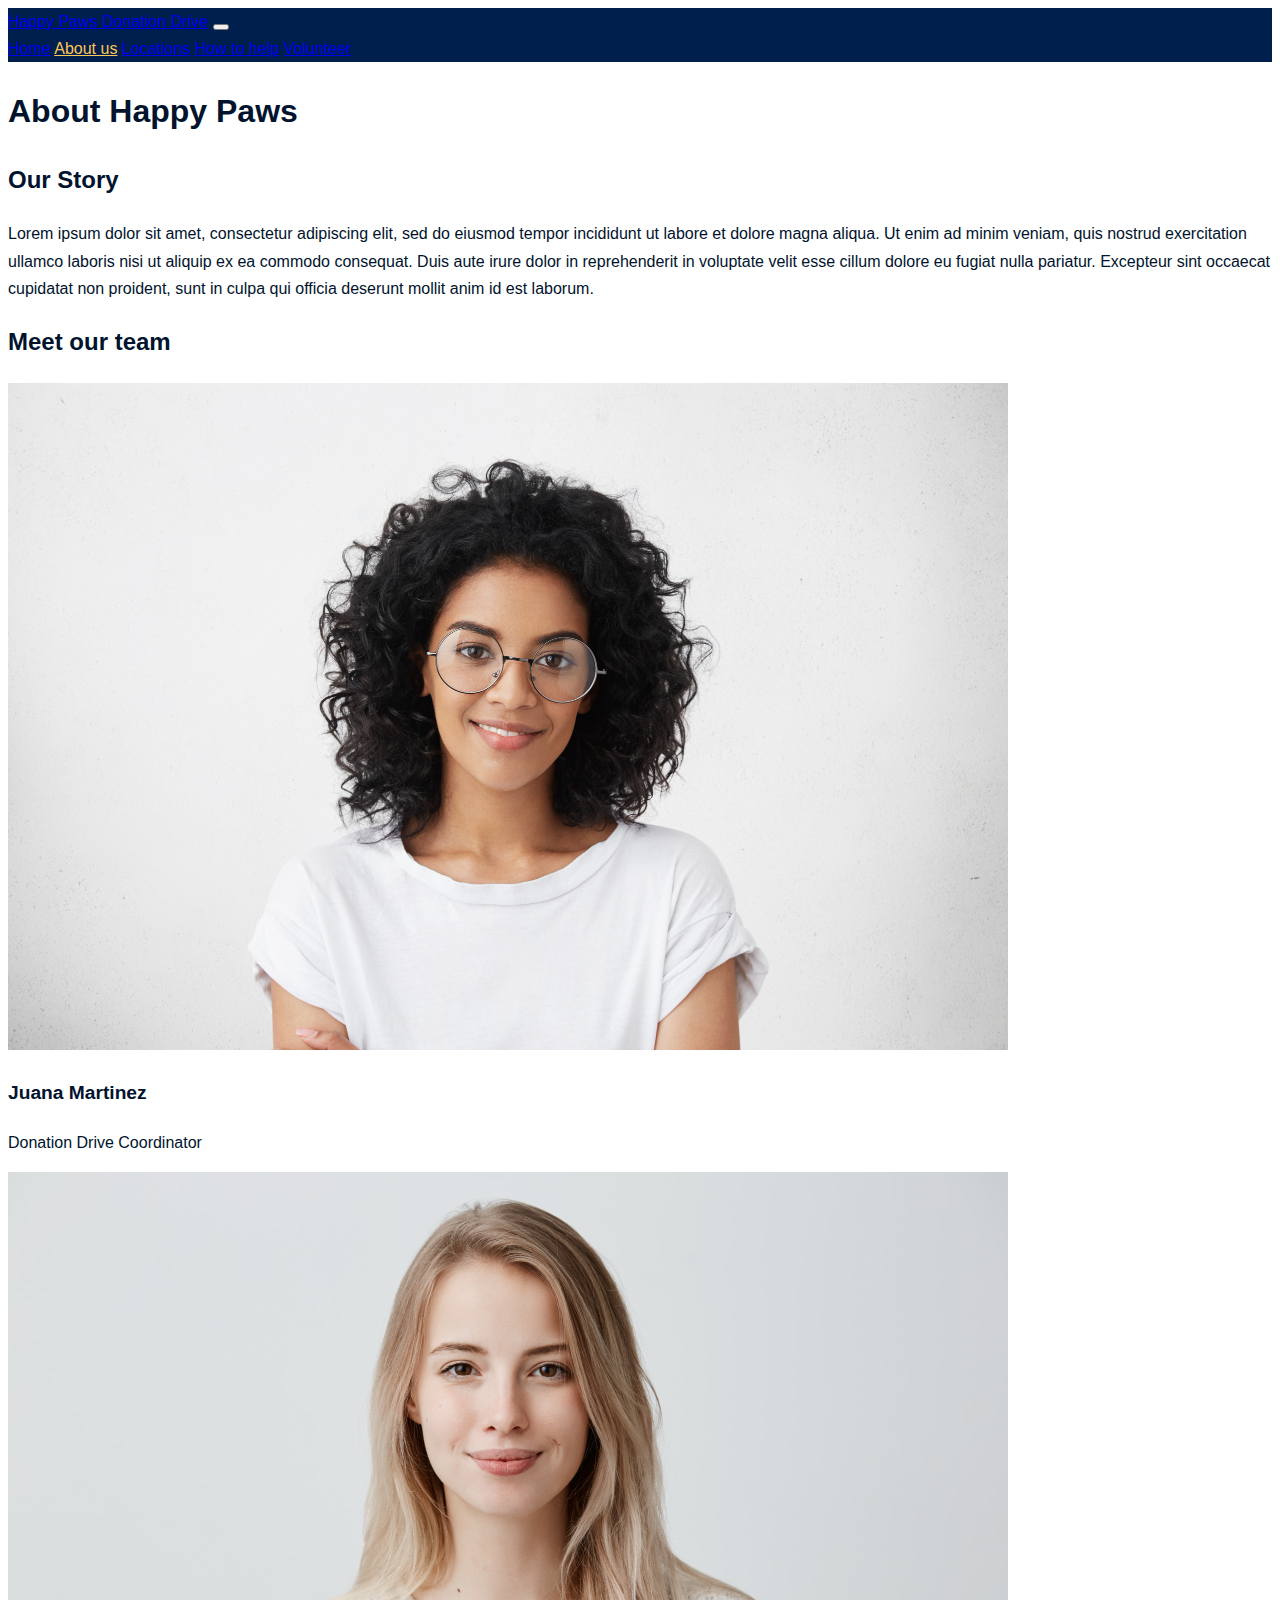
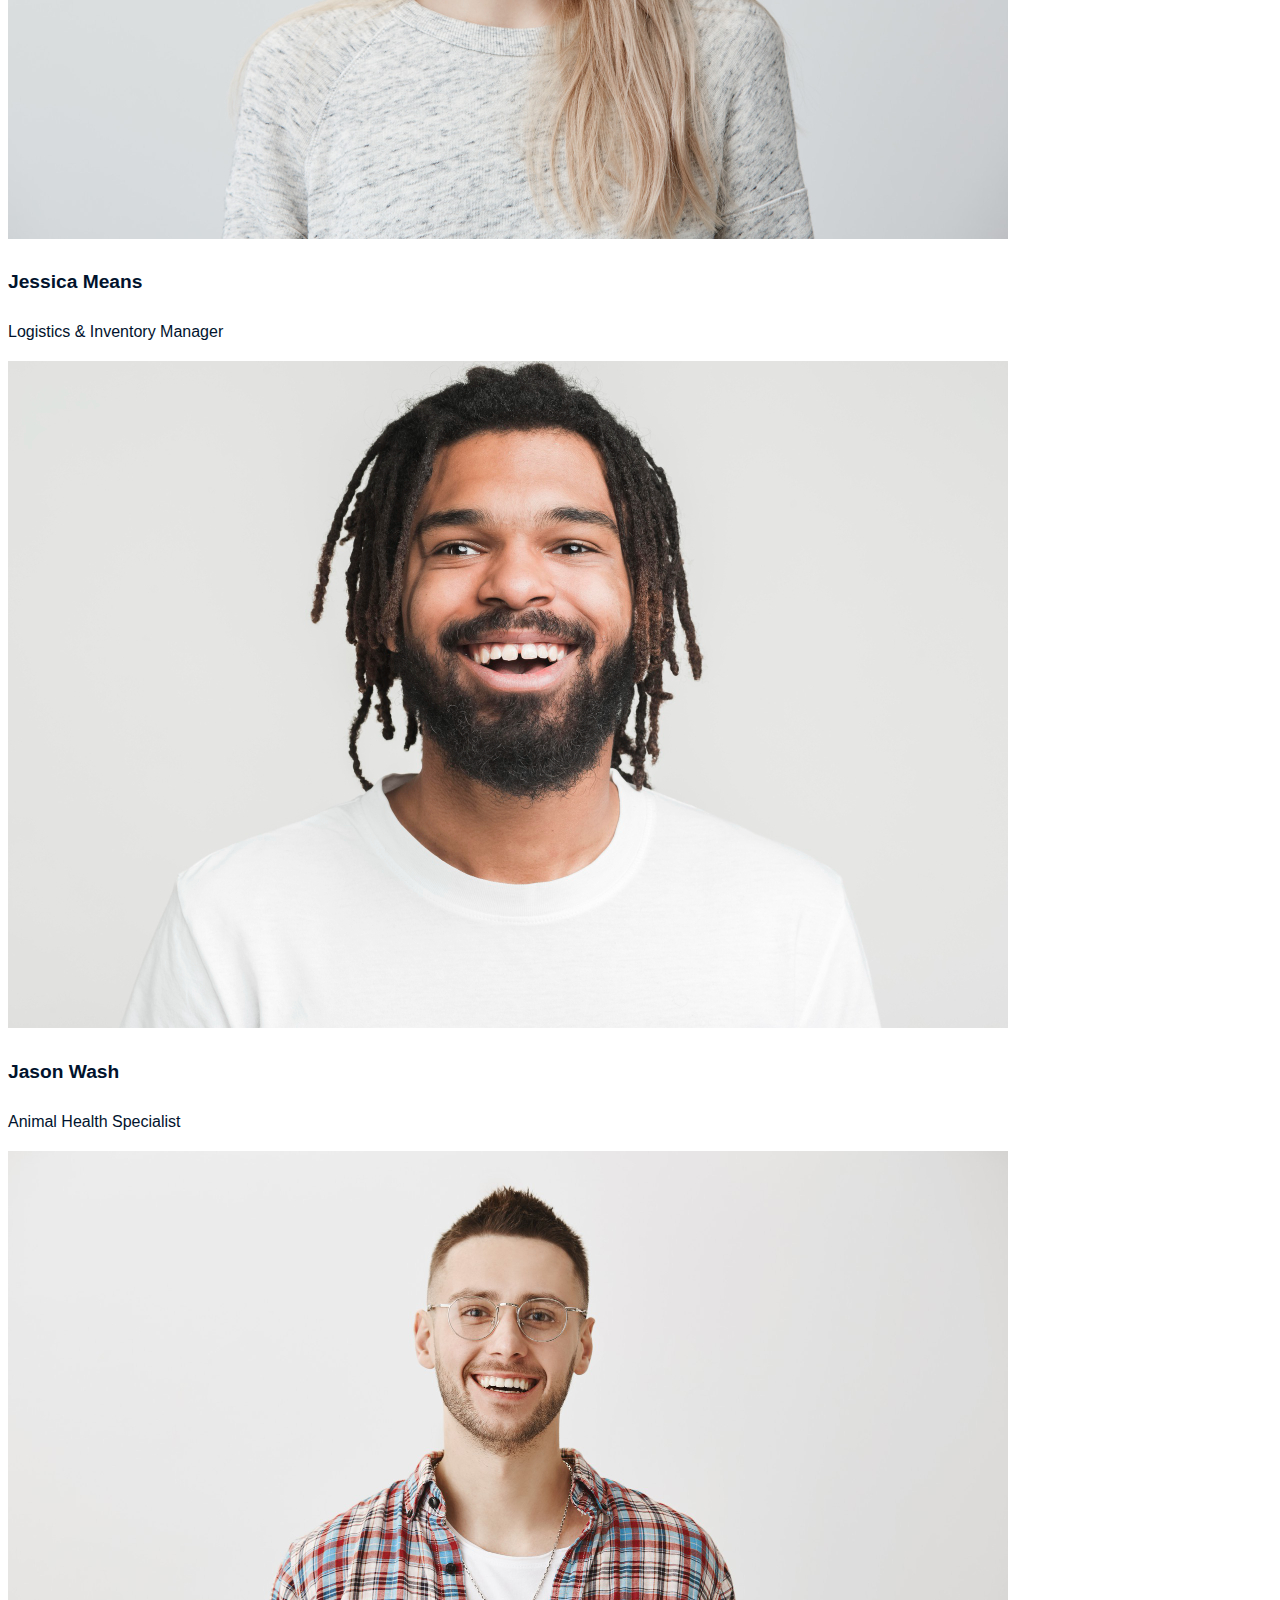
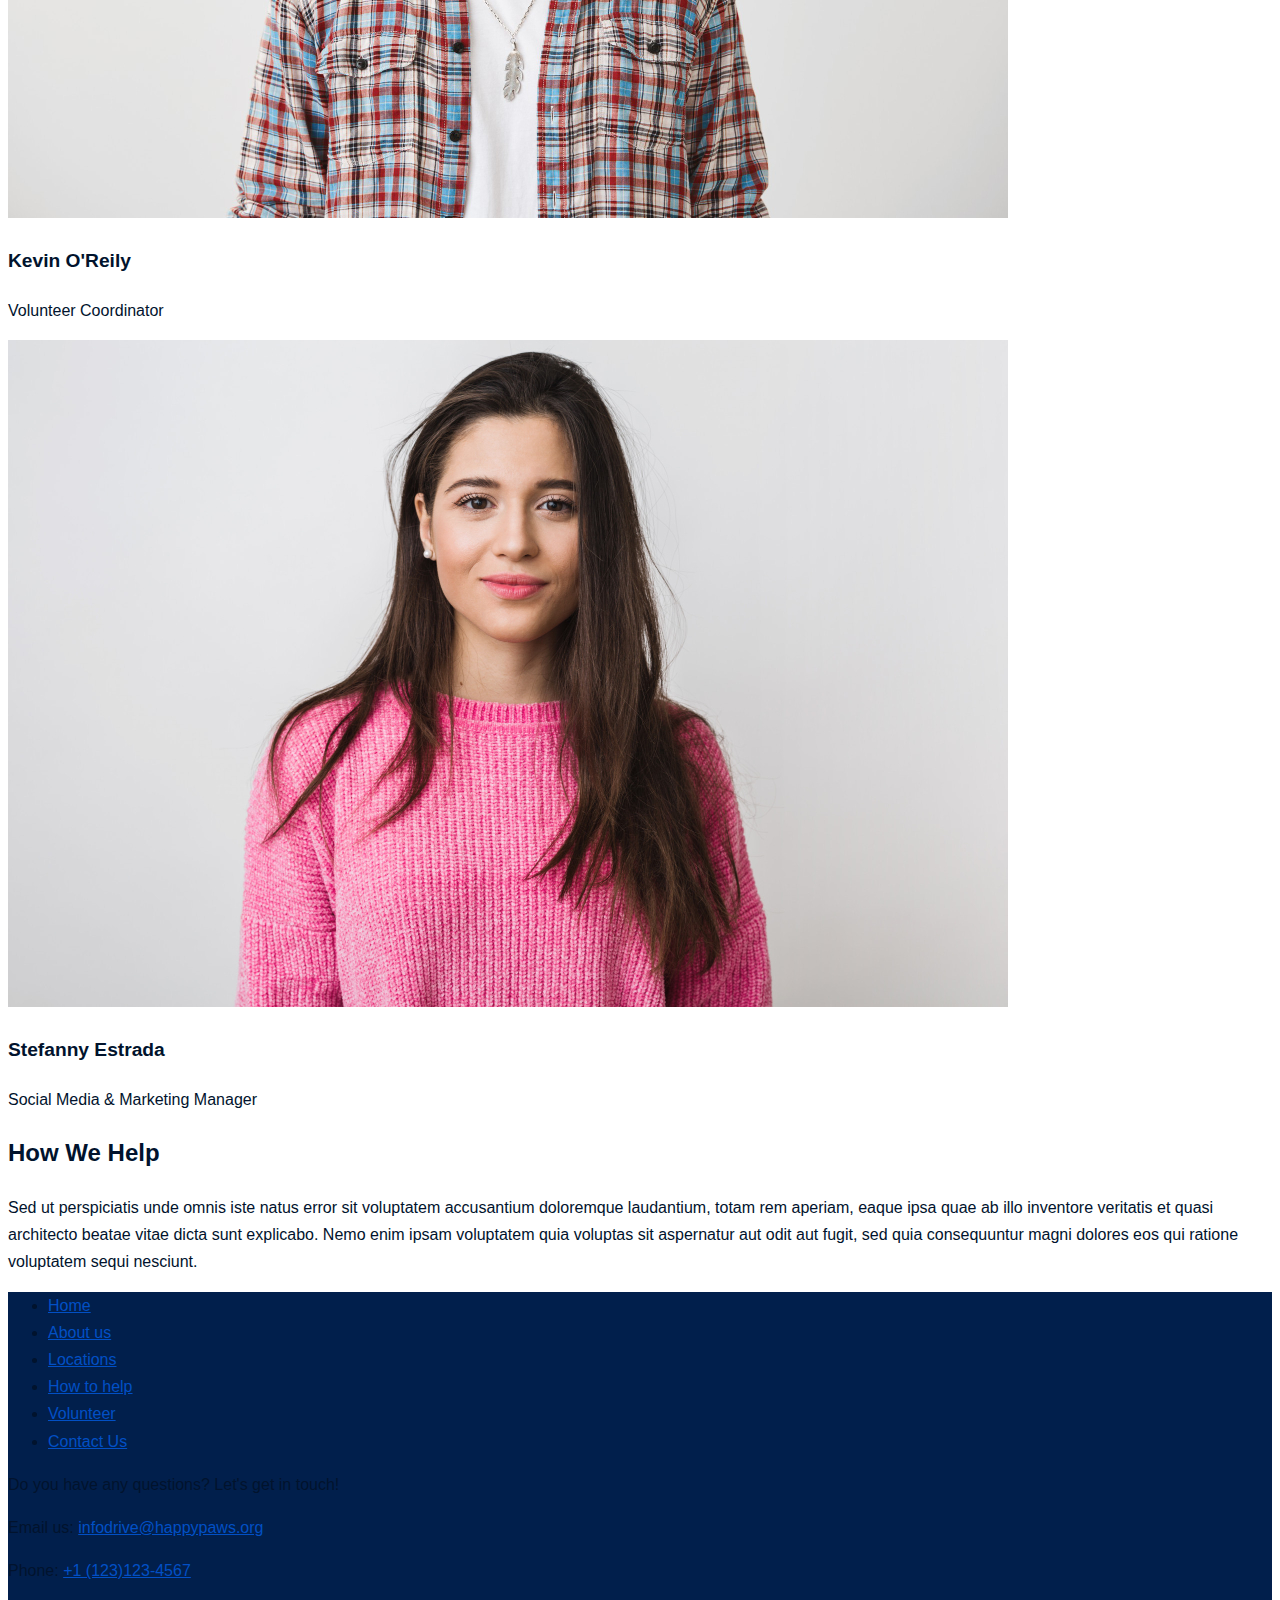
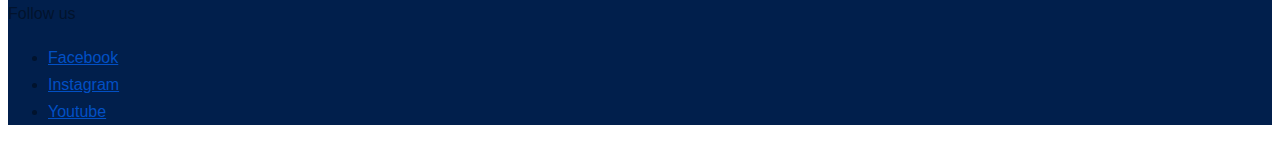
<file: about.html>
<!DOCTYPE html>
<html lang="en">
<head>
    <meta charset="UTF-8">
    <meta name="viewport" content="width=device-width, initial-scale=1.0">
    <title>Document</title>

    <link href="https://cdn.jsdelivr.net/npm/bootstrap@5.3.8/dist/css/bootstrap.min.css" rel="stylesheet" integrity="sha384-sRIl4kxILFvY47J16cr9ZwB07vP4J8+LH7qKQnuqkuIAvNWLzeN8tE5YBujZqJLB" crossorigin="anonymous">

    <link rel="stylesheet" href="css/styles.css"/>
</head>
<body>
  <!-- HEADER -->
    <header>
        <nav class="navbar navbar-expand-lg bg-dark navbar-dark">
            <div class="container">
                <a class="navbar-brand" href="index.html">Happy Paws Donation Drive</a>
                <button class="navbar-toggler" type="button" data-bs-toggle="collapse" data-bs-target="#navbarNavAltMarkup" aria-controls="navbarNavAltMarkup" aria-expanded="false" aria-label="Toggle navigation">
                    <span class="navbar-toggler-icon"></span>
                </button>
                <div class="collapse navbar-collapse justify-content-end" id="navbarNavAltMarkup">
                    <div class="navbar-nav">
                        <a class="nav-link" href="index.html">Home</a>
                        <a class="nav-link active" aria-current="page" href="about.html">About us</a>
                        <a class="nav-link" href="locations.html">Locations</a>
                        <a class="nav-link" href="how_Help.html">How to help</a>
                        <a class="nav-link" href="volunteer.html">Volunteer</a>
                    </div>
                </div>
            </div>
        </nav> 
    </header>
    
    <!-- MAIN CONTENT -->
    <main>
        <h1 class="text-center py-3">About Happy Paws</h1>
        <!-- OUR STORY-->
        <section id="Our-Story" class="py-3">
            <div class="container">
                <div class="row">
                    <div class="col">
                        <h2>Our Story</h2>
                        <p>Lorem ipsum dolor sit amet, consectetur adipiscing elit, sed do eiusmod tempor incididunt ut labore et dolore magna aliqua. Ut enim ad minim veniam, quis nostrud exercitation ullamco laboris nisi ut aliquip ex ea commodo consequat. Duis aute irure dolor in reprehenderit in voluptate velit esse cillum dolore eu fugiat nulla pariatur. Excepteur sint occaecat cupidatat non proident, sunt in culpa qui officia deserunt mollit anim id est laborum.</p>
                    </div>
                </div>
            </div>
        </section>
       
        <!-- OUR TEAM-->
        <section id="Our-team" class="">
            <div class="container">
                <h2>Meet our team</h2>
                <div class="row row-cols-1 row-cols-md-2 row-cols-lg-3 g-4">
                    <!-- Card1 1-->
                    <div class="col">
                        <div class="card">
                            <img src="images/Juana2.jpg" class="card-img-top img-fluid" alt="Juana Martinez">
                            <div class="card-body">
                                <h3 class="card-title">Juana Martinez</h3>
                                <p class="card-text">Donation Drive Coordinator</p>
                            </div> 
                        </div>
                    </div>
                    <!-- Card1 2 -->
                    <div class="col">
                        <div class="card">
                            <img src="images/Jessica2.jpg" class="card-img-top img-fluid" alt="Jessica Means">
                            <div class="card-body">
                                <h3 class="card-title">Jessica Means</h3>
                                <p class="card-text">Logistics & Inventory Manager</p>
                            </div> 
                        </div>    
                    </div>
                    <!-- Card1 3 -->                                
                    <div class="col">
                        <div class="card">
                            <img src="images/Jason2.jpg" class="card-img-top img-fluid" alt="Jason Wash">
                            <div class="card-body">
                                <h3 class="card-title">Jason Wash</h3>
                                <p class="card-text">Animal Health Specialist</p>
                            </div> 
                        </div>     
                    </div>
                    <!-- Card1 4 -->
                    <div class="col">
                        <div class="card">
                            <img src="images/Kevin2.jpg" class="card-img-top img-fluid" alt="Kevin O'Reily">
                            <div class="card-body">
                                <h3 class="card-title">Kevin O'Reily</h3>
                                <p class="card-text">Volunteer Coordinator</p>
                            </div> 
                        </div>
                    </div>
                    <!-- Card1 5 -->
                    <div class="col">
                        <div class="card">
                            <img src="images/Stef2.jpg" class="card-img-top img-fluid" alt="Stefanny Estrada">
                            <div class="card-body">
                                <h3 class="card-title">Stefanny Estrada</h3>
                                <p class="card-text">Social Media & Marketing Manager</p>
                            </div> 
                        </div>
                    </div>
                    
                </div>
            </div>
        </section>

        <!-- HOW WE HELP -->
        <section id="How-we-help" class="py-3">
            <div class="container">
                <div class="row">
                    <div class="col">
                        <h2>How We Help</h2>
                         <p>Sed ut perspiciatis unde omnis iste natus error sit voluptatem accusantium doloremque laudantium, totam rem aperiam, eaque ipsa quae ab illo inventore veritatis et quasi architecto beatae vitae dicta sunt explicabo. Nemo enim ipsam voluptatem quia voluptas sit aspernatur aut odit aut fugit, sed quia consequuntur magni dolores eos qui ratione voluptatem sequi nesciunt. </p>
                    </div>
                </div>
            </div>
        </section>
        
        
    </main>

  <!-- FOOTER -->
  <footer class="footer mt-auto py-3 bg-light navbar-dark text-dark">
    <div class="container">
      <div class="row">
        <div class="nav col-lg-4" id="footer-nav">
          <ul>
            <li><a class="nav-item" href="index.html">Home</a></li>
            <li><a class="nav-item" href="about.html">About us</a></li>
            <li><a class="nav-item" href="locations.html">Locations</a></li>
            <li><a class="nav-item" href="how_Help.html">How to help</a></li>
            <li><a class="nav-item" href="volunteer.html">Volunteer</a></li>
            <li><a class="nav-item" href="contact.html">Contact Us</a></li>
          </ul>
        </div>
        
        <div class="col-lg-4" id="footer-Contact">
          <p>Do you have any questions? Let's get in touch!</p>
          <p>Email us: <a href="mailto:infodrive@happypaws.org">infodrive@happypaws.org</a></p>
          <p>Phone: <a href="tel:1231234567">+1 (123)123-4567 </a></p>
        </div>

        <div class="col-lg-4">
          <p>Follow us</p>
          <ul>
            <li><a href="https://www.facebook.com">Facebook</a></li>
            <li><a href="https://www.Instagram.com">Instagram</a></li>
            <li><a href="https://www.youtube.com">Youtube</a></li>
          </ul> 
        </div>

      </div>
    </div>
  </footer>
    <script defer src="https://cdn.jsdelivr.net/npm/bootstrap@5.3.8/dist/js/bootstrap.bundle.min.js" integrity="sha384-FKyoEForCGlyvwx9Hj09JcYn3nv7wiPVlz7YYwJrWVcXK/BmnVDxM+D2scQbITxI" crossorigin="anonymous"></script>
</body>
</html>
</file>
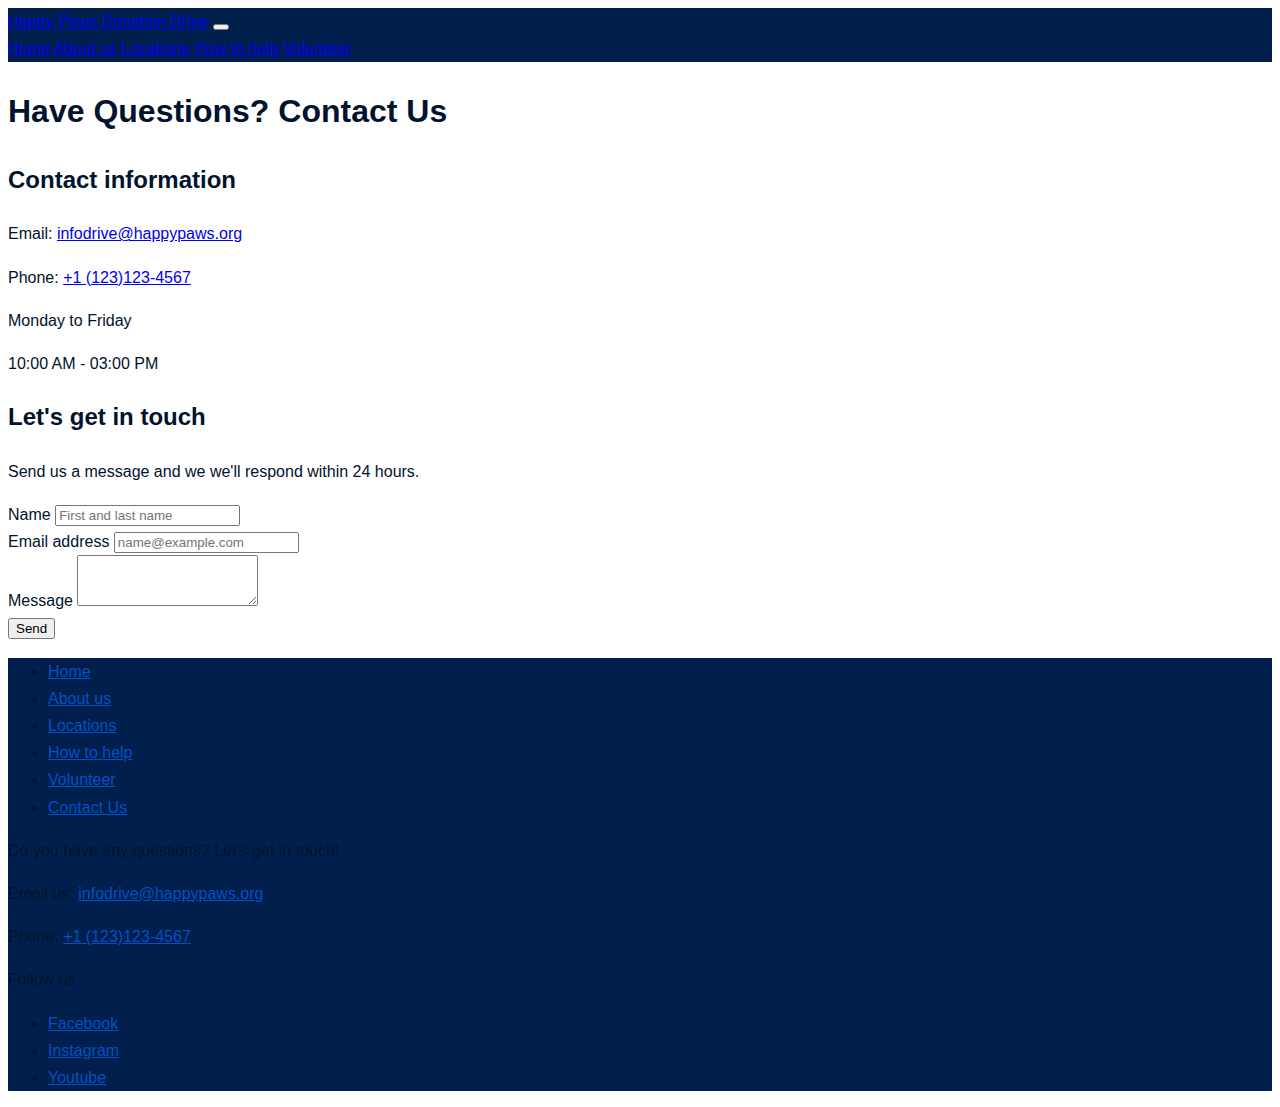
<file: contact.html>
<!DOCTYPE html>
<html lang="en">
<head>
    <meta charset="UTF-8">
    <meta name="viewport" content="width=device-width, initial-scale=1.0">
    <title>Document</title>
    
    <link href="https://cdn.jsdelivr.net/npm/bootstrap@5.3.8/dist/css/bootstrap.min.css" rel="stylesheet" integrity="sha384-sRIl4kxILFvY47J16cr9ZwB07vP4J8+LH7qKQnuqkuIAvNWLzeN8tE5YBujZqJLB" crossorigin="anonymous">

    <link rel="stylesheet" href="css/styles.css"/>
</head>
<body>
  <!-- HEADER -->
    <header>
        <nav class="navbar navbar-expand-lg bg-dark navbar-dark">
            <div class="container">
                <a class="navbar-brand" href="index.html">Happy Paws Donation Drive</a>
                <button class="navbar-toggler" type="button" data-bs-toggle="collapse" data-bs-target="#navbarNavAltMarkup" aria-controls="navbarNavAltMarkup" aria-expanded="false" aria-label="Toggle navigation">
                    <span class="navbar-toggler-icon"></span>
                </button>
                <div class="collapse navbar-collapse justify-content-end" id="navbarNavAltMarkup">
                    <div class="navbar-nav">
                        <a class="nav-link" href="index.html">Home</a>
                        <a class="nav-link" href="about.html">About us</a>
                        <a class="nav-link" href="locations.html">Locations</a>
                        <a class="nav-link" href="how_Help.html">How to help</a>
                        <a class="nav-link" href="volunteer.html">Volunteer</a>
                    </div>
                </div>
            </div>
        </nav> 
    </header>

    <!-- MAIN CONTENT -->
    <main>
        <h1 class="text-center py-3">Have Questions? Contact Us</h1>
        <section class="py-3">
            <div class="container">
                <div class="row">
                    <div class="col-12 col-sm-6 bg-body-secondary">
                        <h2>Contact information</h2>
                        <p>Email: <a href="mailto:infodrive@happypaws.org">infodrive@happypaws.org</a></p>
                        <p>Phone: <a href="tel:1231234567">+1 (123)123-4567 </a></p>
                        <p>Monday to Friday</p>
                        <p>10:00 AM - 03:00 PM</p>
                        
                        <h2>Let's get in touch</h2>
                        <p>Send us a message and we we'll respond within 24 hours.</p>
                    </div>

                    <div class="col-12 col-sm-6">
                        <div class="mb-3">
                            <label for="NameInput" class="form-label">Name</label>
                            <input type="text" class="form-control" id="NameInput" placeholder="First and last name">
                        </div>

                        <div class="mb-3">
                            <label for="EmailInput" class="form-label">Email address</label>
                            <input type="email" class="form-control" id="EmailInput" placeholder="name@example.com">
                        </div>
                            
                        <div class="mb-3">
                            <label for="exampleFormControlTextarea1" class="form-label">Message</label>
                            <textarea class="form-control" id="exampleFormControlTextarea1" rows="3"></textarea>
                        </div>

                        <input type="submit" value="Send">
                    </div>
                </div>
            </div>
        </section>
        

        

        


    </main>

  <!-- FOOTER -->
  <footer class="footer mt-auto py-3 bg-light navbar-dark text-dark">
    <div class="container">
      <div class="row">
        <div class="nav col-lg-4" id="footer-nav">
          <ul>
            <li><a class="nav-item" href="index.html">Home</a></li>
            <li><a class="nav-item" href="about.html">About us</a></li>
            <li><a class="nav-item" href="locations.html">Locations</a></li>
            <li><a class="nav-item" href="how_Help.html">How to help</a></li>
            <li><a class="nav-item" href="volunteer.html">Volunteer</a></li>
            <li><a class="nav-item" href="contact.html">Contact Us</a></li>
          </ul>
        </div>

        <div class="col-lg-4" id="footer-Contact">
          <p>Do you have any questions? Let's get in touch!</p>
          <p>Email us: <a href="mailto:infodrive@happypaws.org">infodrive@happypaws.org</a></p>
          <p>Phone: <a href="tel:1231234567">+1 (123)123-4567 </a></p>
        </div>

        <div class="col-lg-4">
          <p>Follow us</p>
          <ul>
            <li><a href="https://www.facebook.com">Facebook</a></li>
            <li><a href="https://www.Instagram.com">Instagram</a></li>
            <li><a href="https://www.youtube.com">Youtube</a></li>
          </ul> 
        </div>

      </div>
    </div>
  </footer>
<script defer src="https://cdn.jsdelivr.net/npm/bootstrap@5.3.8/dist/js/bootstrap.bundle.min.js" integrity="sha384-FKyoEForCGlyvwx9Hj09JcYn3nv7wiPVlz7YYwJrWVcXK/BmnVDxM+D2scQbITxI" crossorigin="anonymous"></script>
</body>
</html>
</file>
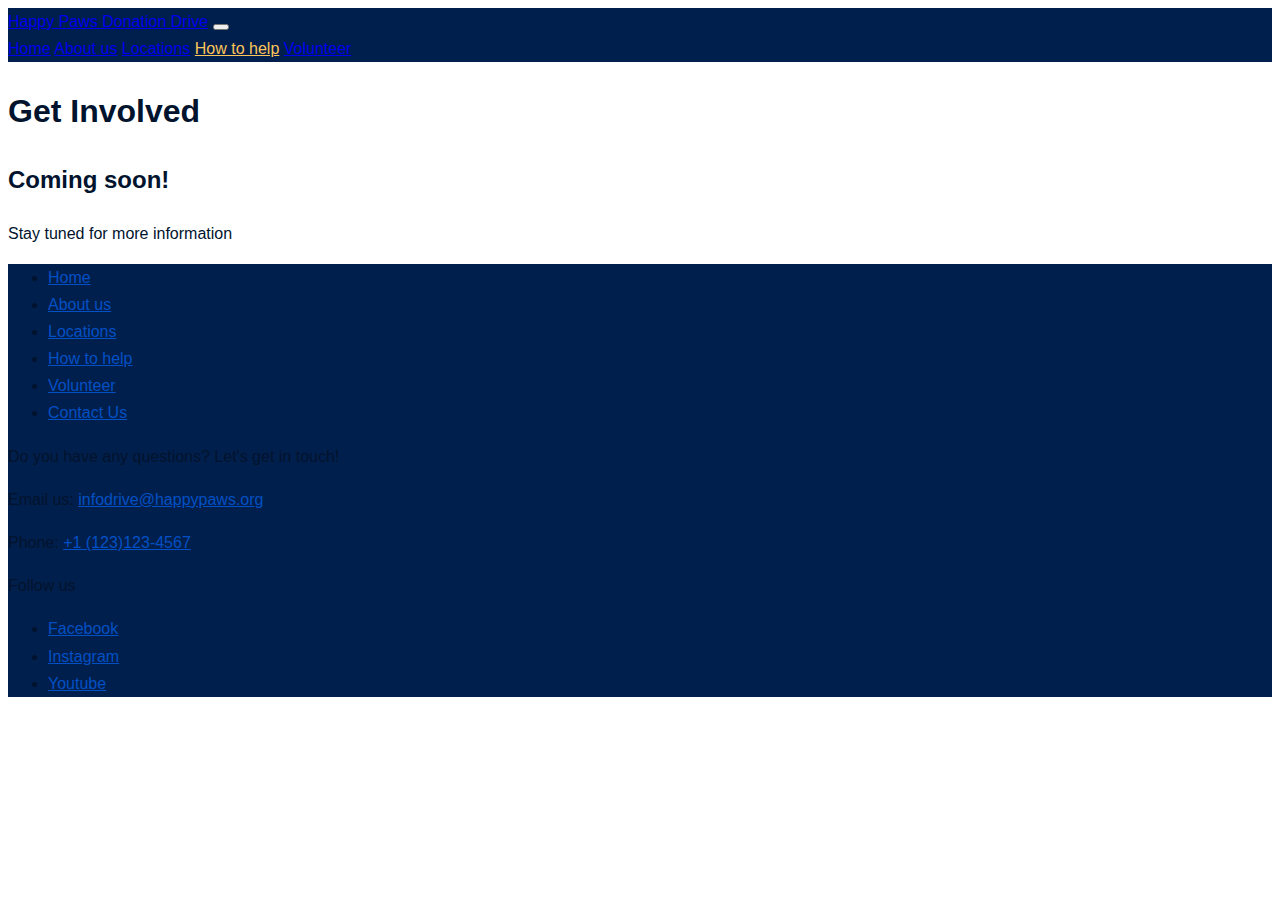
<file: how_Help.html>
<!DOCTYPE html>
<html lang="en">
<head>
    <meta charset="UTF-8">
    <meta name="viewport" content="width=device-width, initial-scale=1.0">
    <title>Document</title>
    
    <link href="https://cdn.jsdelivr.net/npm/bootstrap@5.3.8/dist/css/bootstrap.min.css" rel="stylesheet" integrity="sha384-sRIl4kxILFvY47J16cr9ZwB07vP4J8+LH7qKQnuqkuIAvNWLzeN8tE5YBujZqJLB" crossorigin="anonymous">

    <link rel="stylesheet" href="css/styles.css"/>
</head>
<body>
  <!-- HEADER -->
    <header>
        <nav class="navbar navbar-expand-lg bg-dark navbar-dark">
            <div class="container">
                <a class="navbar-brand" href="index.html">Happy Paws Donation Drive</a>
                <button class="navbar-toggler" type="button" data-bs-toggle="collapse" data-bs-target="#navbarNavAltMarkup" aria-controls="navbarNavAltMarkup" aria-expanded="false" aria-label="Toggle navigation">
                    <span class="navbar-toggler-icon"></span>
                </button>
                <div class="collapse navbar-collapse justify-content-end" id="navbarNavAltMarkup">
                    <div class="navbar-nav">
                        <a class="nav-link" href="index.html">Home</a>
                        <a class="nav-link" href="about.html">About us</a>
                        <a class="nav-link" href="locations.html">Locations</a>
                        <a class="nav-link active" aria-current="page" href="how_Help.html">How to help</a>
                        <a class="nav-link" href="volunteer.html">Volunteer</a>
                    </div>
                </div>
            </div>
        </nav> 
    </header>
        
    <main>
        <h1 class="text-center py-3">Get Involved</h1>
        <section>
            
            <div class="container">
                <div class="row">
                    <div class="col">
                        <h2>Coming soon!</h2>
                        <p>Stay tuned for more information</p>
                    </div>
                </div>
            </div>
        </section>
    </main>

  <!-- FOOTER -->
  <footer class="footer py-3 bg-light navbar-dark text-dark">
    <div class="container">
      <div class="row">
        <div class="nav col-lg-4" id="footer-nav">
          <ul>
            <li><a class="nav-item" href="index.html">Home</a></li>
            <li><a class="nav-item" href="about.html">About us</a></li>
            <li><a class="nav-item" href="locations.html">Locations</a></li>
            <li><a class="nav-item" href="how_Help.html">How to help</a></li>
            <li><a class="nav-item" href="volunteer.html">Volunteer</a></li>
            <li><a class="nav-item" href="contact.html">Contact Us</a></li>
          </ul>
        </div>

        <div class="col-lg-4" id="footer-Contact">
          <p>Do you have any questions? Let's get in touch!</p>
          <p>Email us: <a href="mailto:infodrive@happypaws.org">infodrive@happypaws.org</a></p>
          <p>Phone: <a href="tel:1231234567">+1 (123)123-4567 </a></p>
        </div>

        <div class="col-lg-4">
          <p>Follow us</p>
          <ul>
            <li><a href="https://www.facebook.com">Facebook</a></li>
            <li><a href="https://www.Instagram.com">Instagram</a></li>
            <li><a href="https://www.youtube.com">Youtube</a></li>
          </ul> 
        </div>

      </div>
    </div>
  </footer>
  <script defer src="https://cdn.jsdelivr.net/npm/bootstrap@5.3.8/dist/js/bootstrap.bundle.min.js" integrity="sha384-FKyoEForCGlyvwx9Hj09JcYn3nv7wiPVlz7YYwJrWVcXK/BmnVDxM+D2scQbITxI" crossorigin="anonymous"></script>
</body>
</html>
</file>
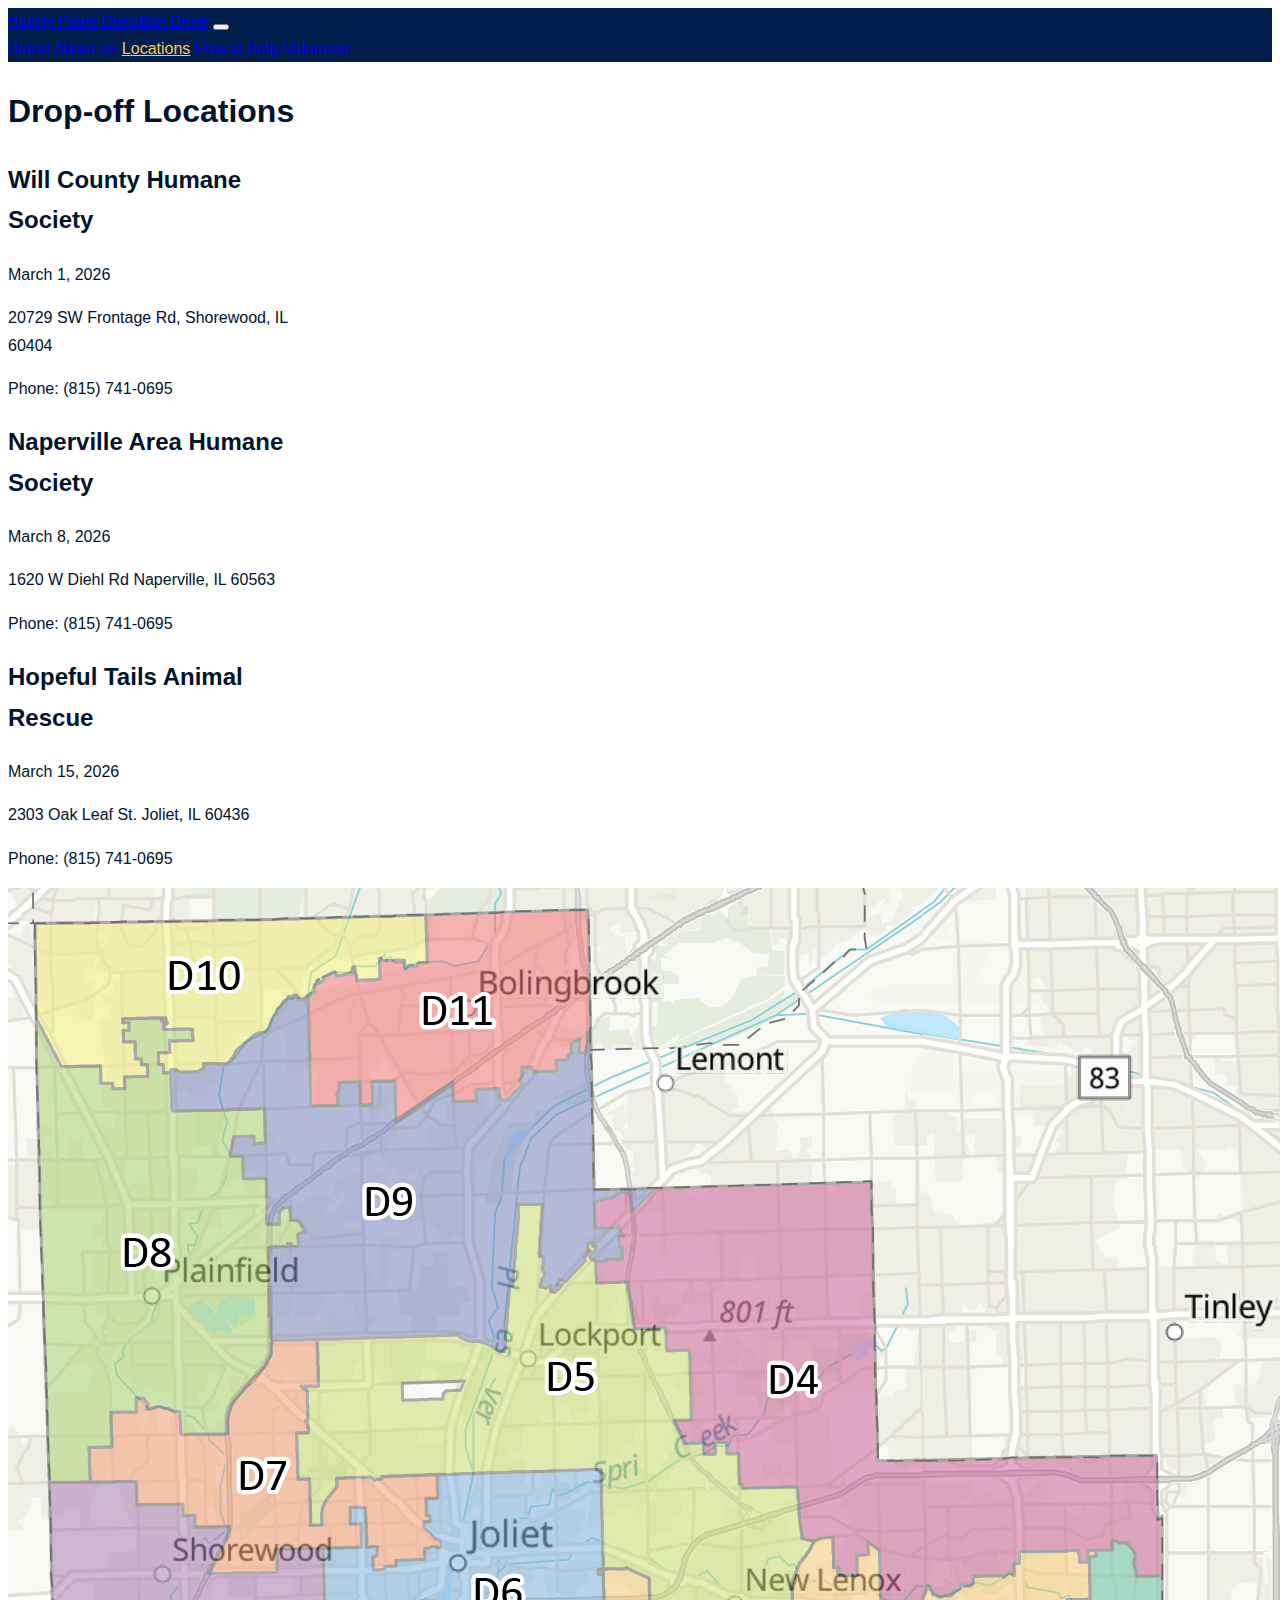
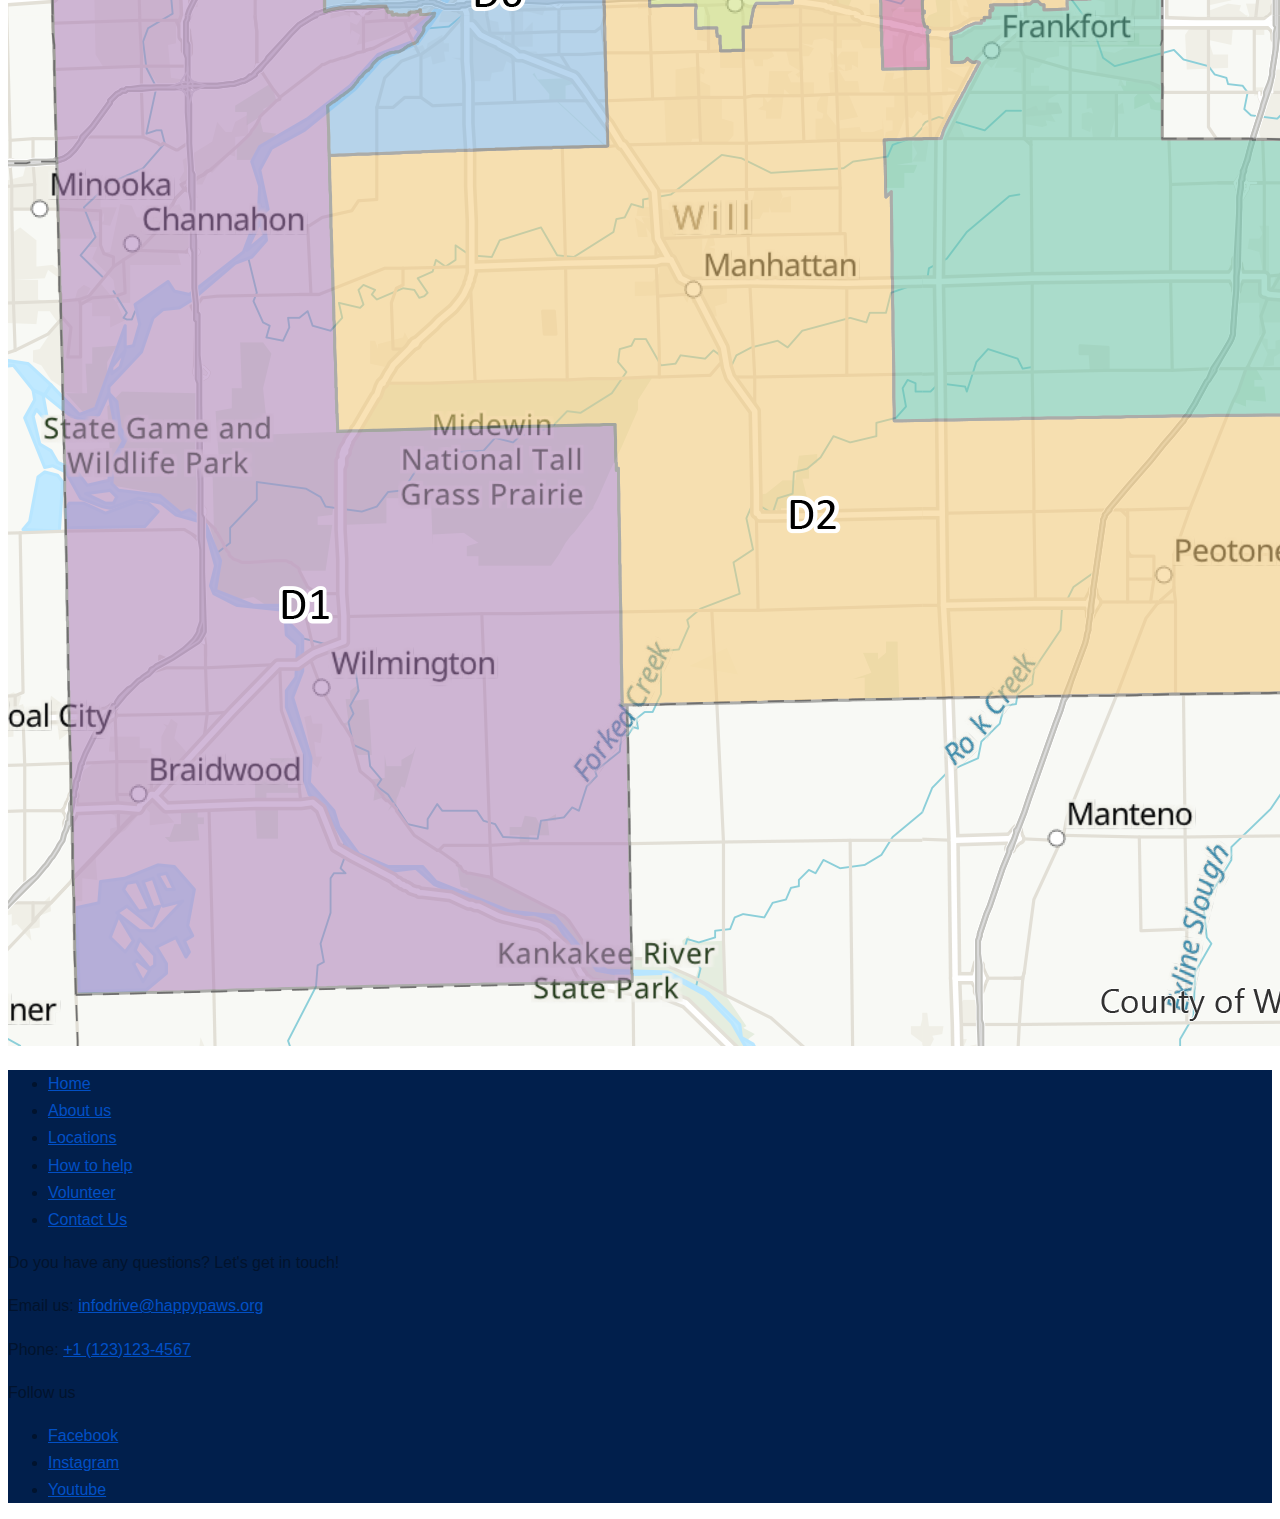
<file: locations.html>
<!DOCTYPE html>
<html lang="en">
<head>
    <meta charset="UTF-8">
    <meta name="viewport" content="width=device-width, initial-scale=1.0">
    <title>Document</title>
    
    <link href="https://cdn.jsdelivr.net/npm/bootstrap@5.3.8/dist/css/bootstrap.min.css" rel="stylesheet" integrity="sha384-sRIl4kxILFvY47J16cr9ZwB07vP4J8+LH7qKQnuqkuIAvNWLzeN8tE5YBujZqJLB" crossorigin="anonymous">

    <link rel="stylesheet" href="css/styles.css"/>
</head>
<body>
    <!-- HEADER -->
    <header>
        <nav class="navbar navbar-expand-lg bg-dark navbar-dark">
            <div class="container">
                <a class="navbar-brand" href="index.html">Happy Paws Donation Drive</a>
                <button class="navbar-toggler" type="button" data-bs-toggle="collapse" data-bs-target="#navbarNavAltMarkup" aria-controls="navbarNavAltMarkup" aria-expanded="false" aria-label="Toggle navigation">
                    <span class="navbar-toggler-icon"></span>
                </button>
                <div class="collapse navbar-collapse justify-content-end" id="navbarNavAltMarkup">
                    <div class="navbar-nav">
                        <a class="nav-link" aria-current="page" href="index.html">Home</a>
                        <a class="nav-link" href="about.html">About us</a>
                        <a class="nav-link active" aria-current="page" href="locations.html">Locations</a>
                        <a class="nav-link" href="how_Help.html">How to help</a>
                        <a class="nav-link" href="volunteer.html">Volunteer</a>
                    </div>
                </div>
            </div>
        </nav> 
    </header>
    
    <!-- MAIN CONTENT -->
    <main>
        <h1 class="text-center py-3">Drop-off Locations</h1>
        <section>
            <div class="container">
                <div class="row">
                    <div class="col-lg-6">
                        <div class="card m-1">
                            <div class="card-body">
                                <h2 class="card-title">Will County Humane Society</h2>
                                <p class="card-text">March 1, 2026</p>
                                <p class="card-text">20729 SW Frontage Rd, Shorewood, IL 60404</p>
                                <p class="card-text">Phone: (815) 741-0695</p>
                            </div>
                        </div>

                        <div class="card m-1">
                            <div class="card-body">
                                <h2 class="card-title">Naperville Area Humane Society</h2>
                                <p class="card-text">March 8, 2026</p>
                                <p class="card-text">1620 W Diehl Rd Naperville, IL 60563</p>
                                <p class="card-text">Phone: (815) 741-0695</p>
                            </div>
                        </div>

                         <div class="card m-1">
                            <div class="card-body">
                                <h2 class="card-title">Hopeful Tails Animal Rescue</h2>
                                <p>March 15, 2026</p>
                                <p>2303 Oak Leaf St. Joliet, IL 60436</p>
                                <p>Phone: (815) 741-0695</p>
                            </div>
                        </div>
                    </div>

                    <div class="col-lg-6">
                        <img src="images/WillCountyMap.png" class="img-fluid" alt="Will County Map">
                    </div>
                </div>
            </div>
        </section>
    </main>

  <!-- FOOTER -->
  <footer class="footer mt-auto py-3 bg-light navbar-dark text-dark">
    <div class="container">
      <div class="row">
        <div class="nav col-lg-4" id="footer-nav">
          <ul>
            <li><a class="nav-item" href="index.html">Home</a></li>
            <li><a class="nav-item" href="about.html">About us</a></li>
            <li><a class="nav-item" href="locations.html">Locations</a></li>
            <li><a class="nav-item" href="how_Help.html">How to help</a></li>
            <li><a class="nav-item" href="volunteer.html">Volunteer</a></li>
            <li><a class="nav-item" href="contact.html">Contact Us</a></li>
          </ul>
        </div>

        <div class="col-lg-4" id="footer-Contact">
          <p>Do you have any questions? Let's get in touch!</p>
          <p>Email us: <a href="mailto:infodrive@happypaws.org">infodrive@happypaws.org</a></p>
          <p>Phone: <a href="tel:1231234567">+1 (123)123-4567 </a></p>
        </div>

        <div class="col-lg-4">
          <p>Follow us</p>
          <ul>
            <li><a href="https://www.facebook.com">Facebook</a></li>
            <li><a href="https://www.Instagram.com">Instagram</a></li>
            <li><a href="https://www.youtube.com">Youtube</a></li>
          </ul> 
        </div>

      </div>
    </div>
  </footer>
  <script defer src="https://cdn.jsdelivr.net/npm/bootstrap@5.3.8/dist/js/bootstrap.bundle.min.js" integrity="sha384-FKyoEForCGlyvwx9Hj09JcYn3nv7wiPVlz7YYwJrWVcXK/BmnVDxM+D2scQbITxI" crossorigin="anonymous"></script>
</body>
</html>
</file>
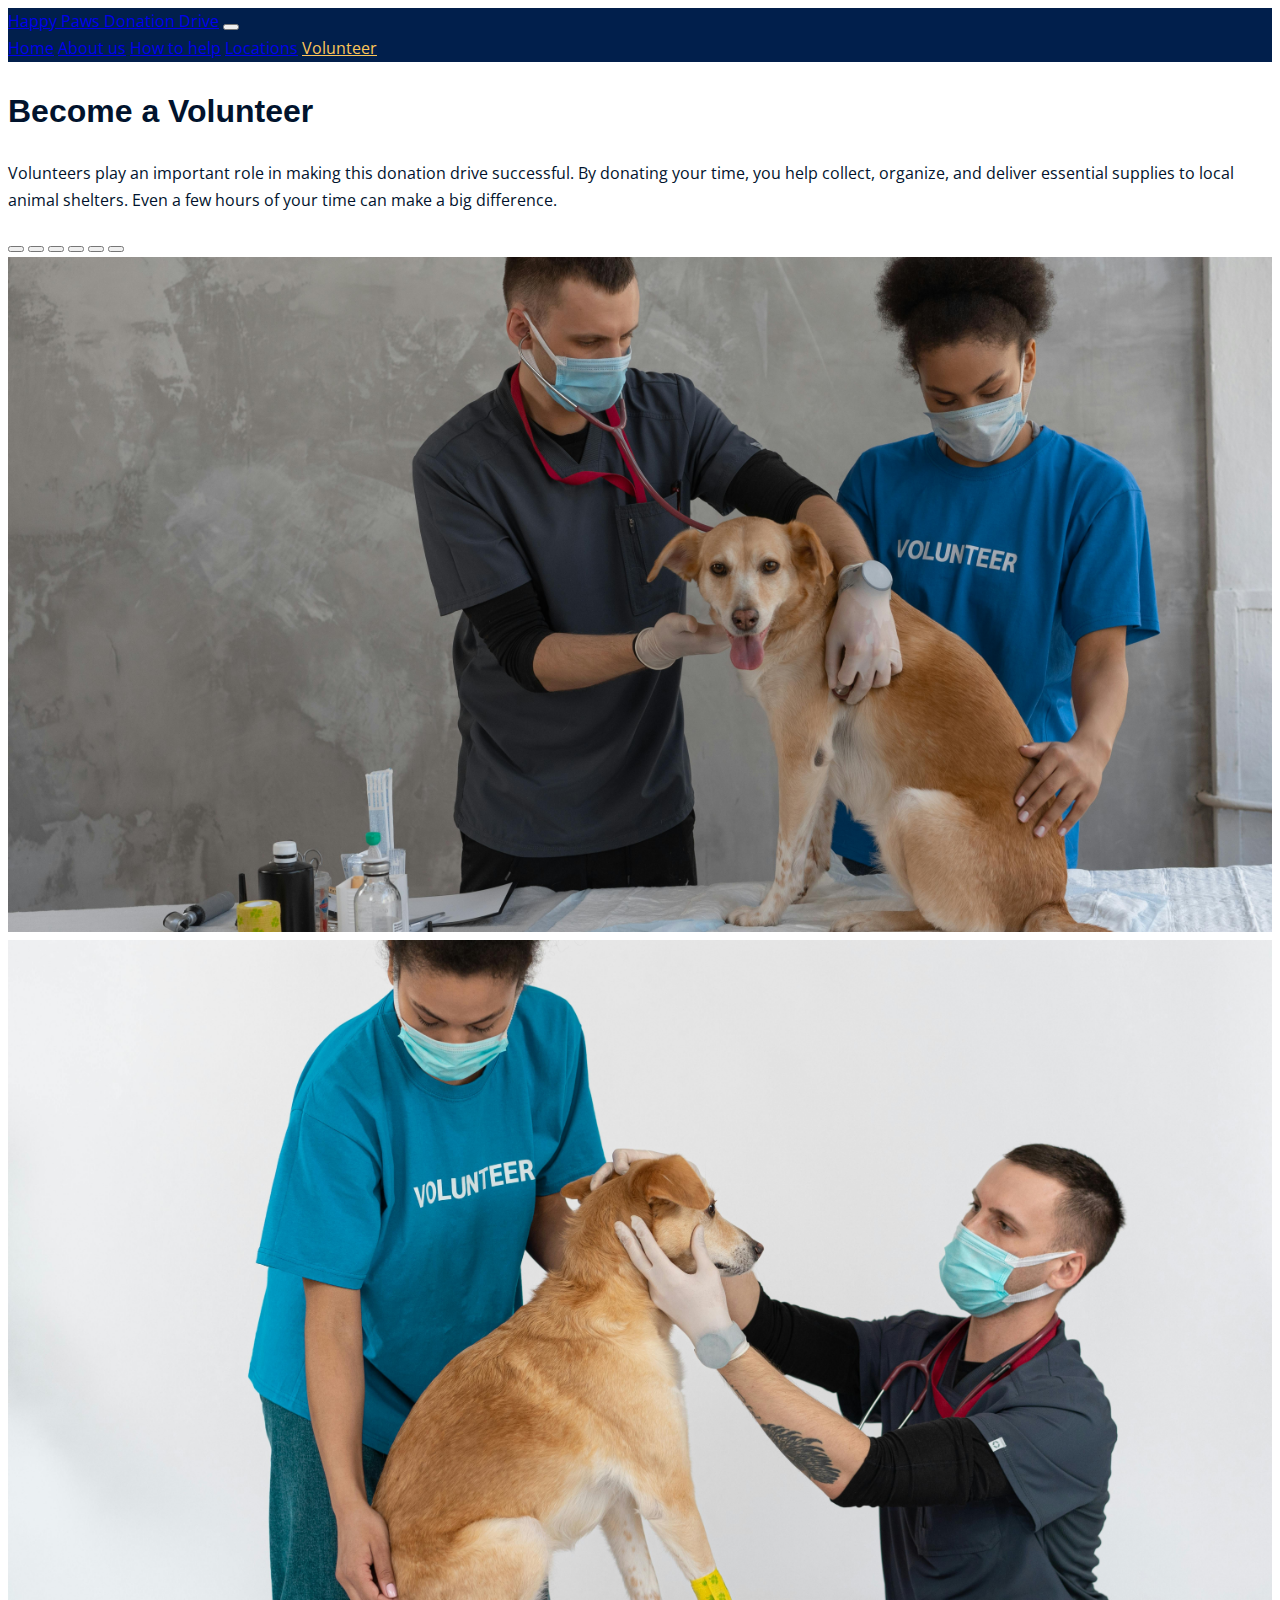
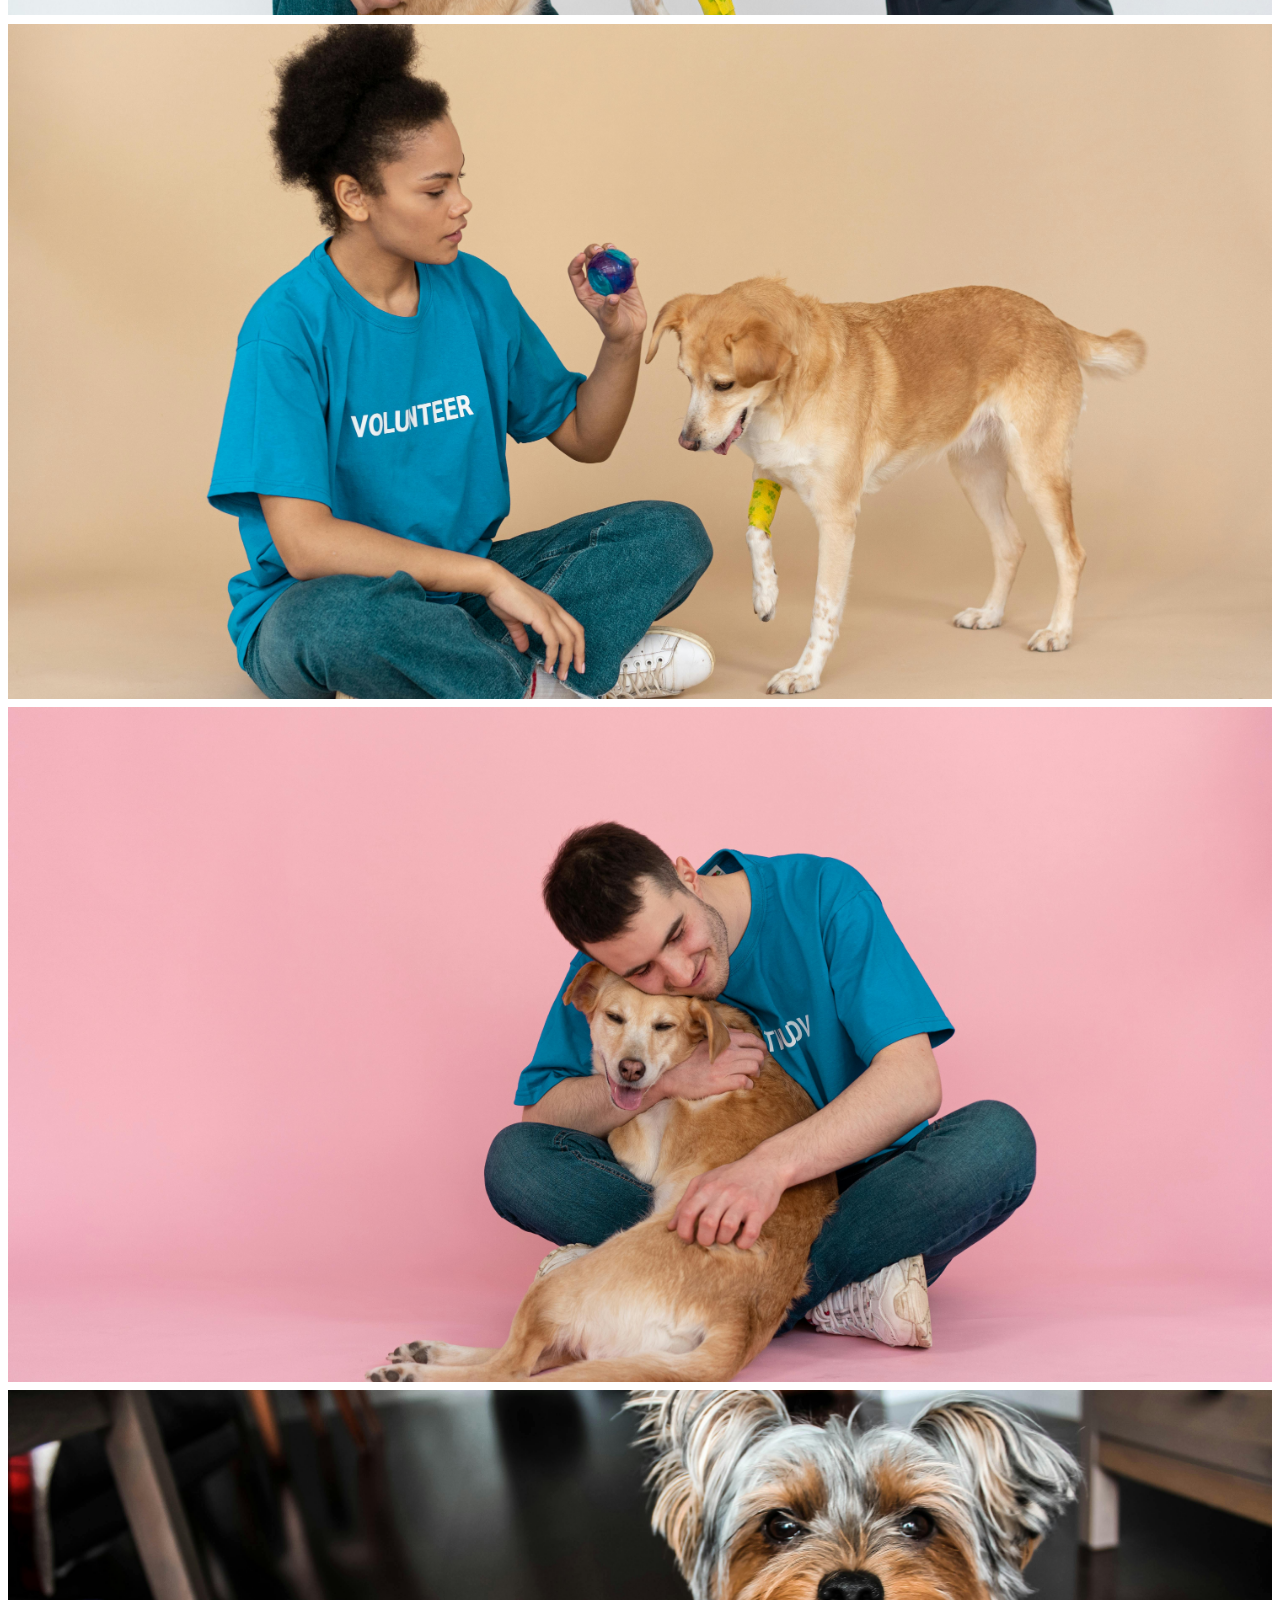
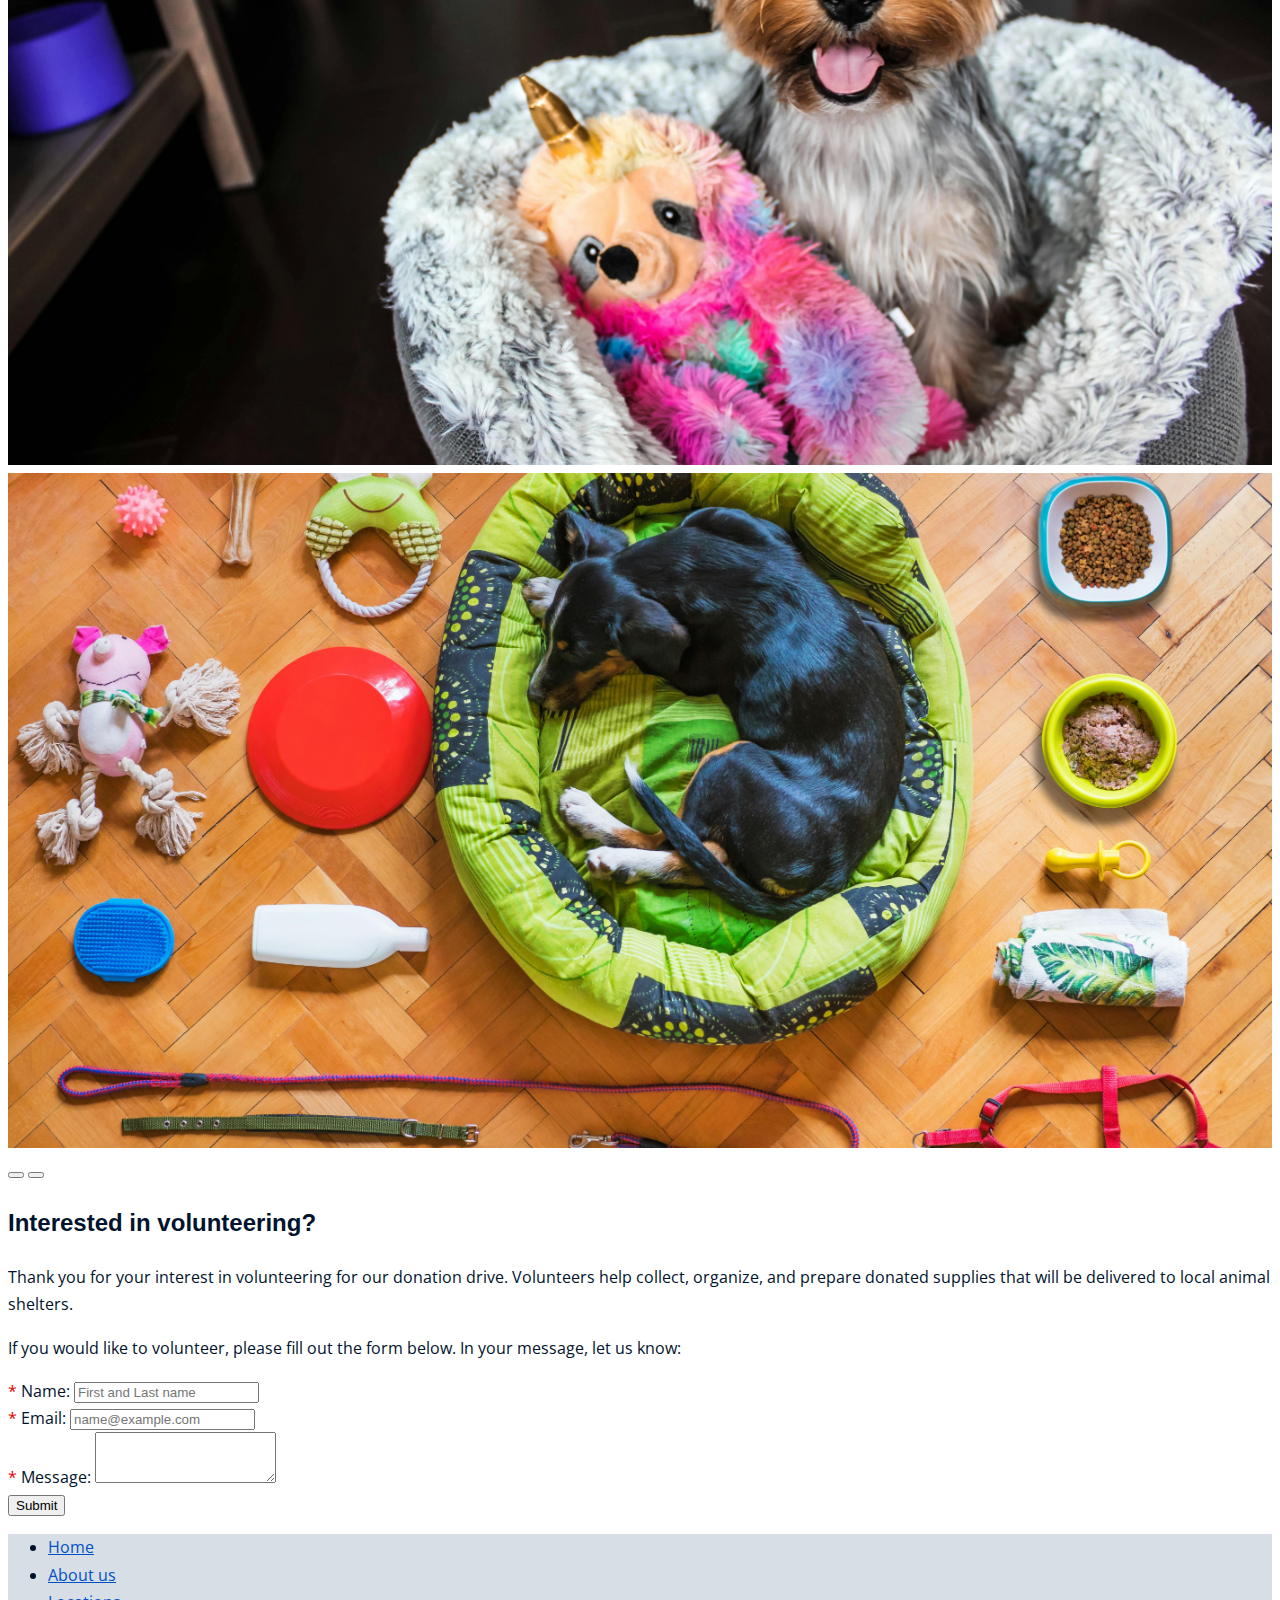
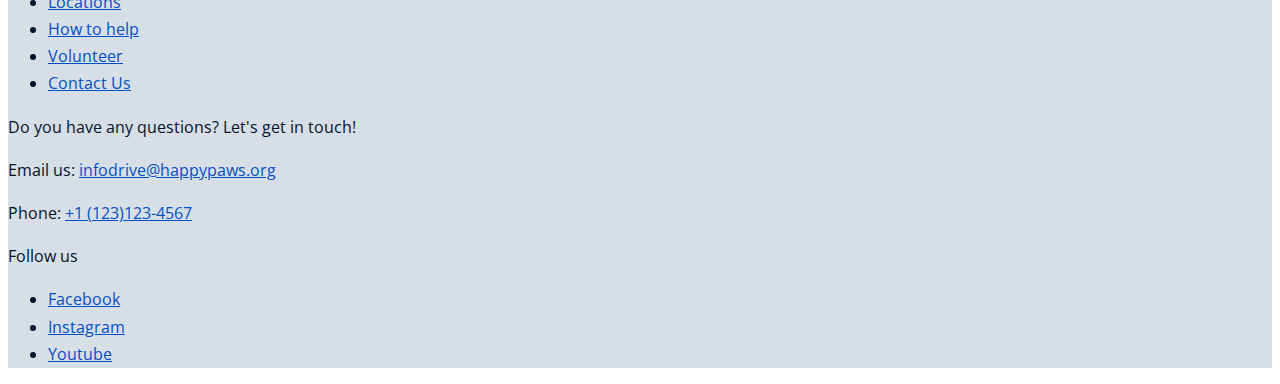
<file: volunteer.html>
<!DOCTYPE html>
<html lang="en">
<head>
    <meta charset="UTF-8">
    <meta name="viewport" content="width=device-width, initial-scale=1.0">
    <title>Volunteer | Happy Paws Donation Drive</title>
    
    <link href="https://cdn.jsdelivr.net/npm/bootstrap@5.3.8/dist/css/bootstrap.min.css" rel="stylesheet" integrity="sha384-sRIl4kxILFvY47J16cr9ZwB07vP4J8+LH7qKQnuqkuIAvNWLzeN8tE5YBujZqJLB" crossorigin="anonymous">

    <link rel="preconnect" href="https://fonts.googleapis.com">
    <link rel="preconnect" href="https://fonts.gstatic.com" crossorigin>
    <link href="https://fonts.googleapis.com/css2?family=Merriweather:ital,opsz,wght@0,18..144,300..900;1,18..144,300..900&family=Open+Sans:ital,wght@0,300..800;1,300..800&family=Raleway:ital,wght@0,100..900;1,100..900&family=SN+Pro:ital,wght@0,200..900;1,200..900&family=Sour+Gummy:ital,wght@0,100..900;1,100..900&family=Zen+Dots&display=swap" rel="stylesheet">

    <link rel="stylesheet" href="css/styles.css"/>
    <script src="https://ajax.googleapis.com/ajax/libs/jquery/3.7.1/jquery.min.js"></script>
    <script type="text/javascript" src="js/form-validation.js"></script>

</head>
<body>
  <!-- HEADER -->
    <header>
        <nav class="navbar navbar-expand-lg bg-dark navbar-dark">
            <div class="container">
                <a class="navbar-brand" href="index.php">Happy Paws Donation Drive</a>
                <button class="navbar-toggler" type="button" data-bs-toggle="collapse" data-bs-target="#navbarNavAltMarkup" aria-controls="navbarNavAltMarkup" aria-expanded="false" aria-label="Toggle navigation">
                    <span class="navbar-toggler-icon"></span>
                </button>
                <div class="collapse navbar-collapse justify-content-end" id="navbarNavAltMarkup">
                    <div class="navbar-nav">
                        <a class="nav-link" aria-current="page" href="index.php">Home</a>
                        <a class="nav-link" href="about.php">About us</a>
                        <a class="nav-link" href="how_Help.php">How to help</a>
                        <a class="nav-link" href="locations.php">Locations</a>
                        <a class="nav-link active" aria-current="page" href="volunteer.php">Volunteer</a>
                    </div>
                </div>
            </div>
        </nav> 
    </header>
     
    <!-- MAIN CONTENT -->
    <main>
      <h1 class="text-center py-3">Become a Volunteer</h1>
      <section class="bg-body-secondary p-4">
        <div class="container">
          <div class="row">
            <div class="col">
              <p>Volunteers play an important role in making this donation drive successful. By donating your time, you help collect, organize, and deliver essential supplies to local animal shelters. Even a few hours of your time can make a big difference.</p>
            </div>
          </div>
        </div>
      </section>
      <section class="py-3">
          <div class="container">
            <div id="VolunteerCarousel" class="carousel slide" data-bs-ride="carousel">

              <!-- Indicators -->
              <div class="carousel-indicators">
                <button type="button" data-bs-target="#VolunteerCarousel" data-bs-slide-to="0" class="active"></button>
                <button type="button" data-bs-target="#VolunteerCarousel" data-bs-slide-to="1"></button>
                <button type="button" data-bs-target="#VolunteerCarousel" data-bs-slide-to="2"></button>
                <button type="button" data-bs-target="#VolunteerCarousel" data-bs-slide-to="3"></button>
                <button type="button" data-bs-target="#VolunteerCarousel" data-bs-slide-to="4"></button>
                <button type="button" data-bs-target="#VolunteerCarousel" data-bs-slide-to="5"></button>
              </div>

              <!-- Images -->
              <div class="carousel-inner">

                <div class="carousel-item active">
                  <img src="images/Carousel/1_Volunteer_Vaccine.jpg" class="d-block w-100 img-fluid" alt="Golden retriever playing outside">
                </div>

                <div class="carousel-item">
                  <img src="images/Carousel/2_Volunteer_Medicine.jpg" class="d-block w-100 img-fluid" alt="Dog resting in shelter bed">
                </div>

                <div class="carousel-item">
                  <img src="images/Carousel/3_Volunteer_Playing.jpg" class="d-block w-100 img-fluid" alt="Volunteer walking dog in park">
                </div>

                <div class="carousel-item">
                  <img src="images/Carousel/4_Volunteer_Hug_Dog.jpg" class="d-block w-100 img-fluid" alt="Dog receiving medical checkup">
                </div>

                <div class="carousel-item">
                  <img src="images/Carousel/5_Volunteer_DogToy.jpg" class="d-block w-100 img-fluid" alt="Adopted dog with new family">
                </div>

                <div class="carousel-item">
                  <img src="images/Carousel/6_Volunteer_DogItems.jpg" class="d-block w-100 img-fluid" alt="Adopted dog with new family">
                </div>

              </div>

              <!-- Controls /Buttons -->
              <button class="carousel-control-prev" type="button" data-bs-target="#VolunteerCarousel" data-bs-slide="prev">
                <span class="carousel-control-prev-icon"></span>
              </button>

              <button class="carousel-control-next" type="button" data-bs-target="#VolunteerCarousel" data-bs-slide="next">
                <span class="carousel-control-next-icon"></span>
              </button>

            </div>

          </div>
      </section>
      <!--More info-->
      <section class="p-5">
        <div class="container">
          <div class="row">
            <div class="col-12 col-lg-6">
              <h2>Interested in volunteering?</h2>
              <p>Thank you for your interest in volunteering for our donation drive. Volunteers help collect, organize, and prepare donated supplies that will be delivered to local animal shelters.</p>
              <p>If you would like to volunteer, please fill out the form below. In your message, let us know:</p>
            </div>
          
            <!-- Contact Form-->
              <div class="col-12 col-lg-6 p-4">
                <form id="contactForm">
                  <div class="mb-3">
                    <label for="name" class="form-label"><span>* </span>Name:</label>
                    <input type="text" class="form-control" id="name" name="name"
                    placeholder="First and Last name">
                    <span class="error" id="nameError"></span>
                  </div>

                  <div class="mb-3">
                    <label for="email" class="form-label"><span>* </span>Email:</label>
                    <input type="text" class="form-control" id="email" name="email"
                      placeholder="name@example.com">
                    <span class="error" id="emailError"></span>                                
                  </div>

                  <div class="mb-3">
                    <label for="message" class="form-label"><span>* </span>Message:</label>
                    <textarea class="form-control" id="message" rows="3" name="message"></textarea>
                    <span class="error" id="messageError"></span>
                  </div>

                    <button type="submit" class="btn btn-secondary" id="submitBtn">Submit</button>
                </form>
                <div id="SuccessFeedback"></div>
              </div>
          </div>
        </div>
      </section>
        
    </main>

   <!-- FOOTER -->
  <footer class="footer mt-auto py-3 bg-light navbar-light text-dark">
    <div class="container">
      <div class="row">
        <div class="nav col-lg-4" id="footer-nav">
          <ul>
            <li><a class="nav-item" href="index.php">Home</a></li>
            <li><a class="nav-item" href="about.php">About us</a></li>
            <li><a class="nav-item" href="locations.php">Locations</a></li>
            <li><a class="nav-item" href="how_Help.php">How to help</a></li>
            <li><a class="nav-item" href="volunteer.php">Volunteer</a></li>
            <li><a class="nav-item" href="contact.php">Contact Us</a></li>
          </ul>
        </div>

        <div class="col-lg-4" id="footer-Contact">
          <p>Do you have any questions? Let's get in touch!</p>
          <p>Email us: <a href="mailto:infodrive@happypaws.org">infodrive@happypaws.org</a></p>
          <p>Phone: <a href="tel:1231234567">+1 (123)123-4567 </a></p>
        </div>

        <div class="col-lg-4">
          <p>Follow us</p>
          <ul>
            <li><a href="https://www.facebook.com">Facebook</a></li>
            <li><a href="https://www.Instagram.com">Instagram</a></li>
            <li><a href="https://www.youtube.com">Youtube</a></li>
          </ul> 
        </div>

      </div>
    </div>
  </footer>
    <script defer src="https://cdn.jsdelivr.net/npm/bootstrap@5.3.8/dist/js/bootstrap.bundle.min.js" integrity="sha384-FKyoEForCGlyvwx9Hj09JcYn3nv7wiPVlz7YYwJrWVcXK/BmnVDxM+D2scQbITxI" crossorigin="anonymous"></script>
</body>
</html>
</file>
<file: css/styles.css>
:root
{
    --blue: #0250c5;
    --blue2: #1F70EA;
    --dark-blue: #011F4C;
    --orange: #DC7B04;
    --yellow: #FDC658;
}

body{
     font-family: "Open Sans", sans-serif;
     line-height: 1.7;
     font-size: 16px;
     color: #01132D;
}

h1,h2,h3,h4,h5,h6,button{
    font-family: "SN Pro", sans-serif;
}
h1{
    font-size: 2em;
    font-weight: bold;
}
h1 span{
    color: var(--blue2);
}
h2{
    font-size: 1.5em;  
}
h3{
    font-size: 1.2em;  
}
h4{
    font-size: 1.1em;
}

.icon{
    max-width: 60px;
}

.bg-light{
    background-color: #d7dee5 !important;
}
.card{
    max-width: 300px;
}

.carousel-item img{
    width: 100%;
    height: 75vh;
    object-fit: cover;
}
.form-label span, .error{
    color: #E60000;
}
input.error-field, textarea.error-field {
  border: 1px solid red;
}

.btn-primary{
    background-color: var(--dark-blue);
    border-color: var(--dark-blue);
}

.btn-primary:hover, .btn-primary:focus{
    background-color: var(--blue);
}

.btn-outline-secondary{
    border-color: var(--dark-blue);
    color: var(--dark-blue);
}

.btn-outline-secondary:hover, .btn-outline-secondary:focus{
    border-color: var(--blue2);
    background-color: var(--blue2);
}


.navbar-dark{
    background-color: var(--dark-blue)!important;
}
a.nav-link.active {
    color: var(--yellow)!important;
}

.footer a{
    color: var(--blue);
}
#Help_image{
    max-width: 350px;
    width: 100%;
}
</file>
